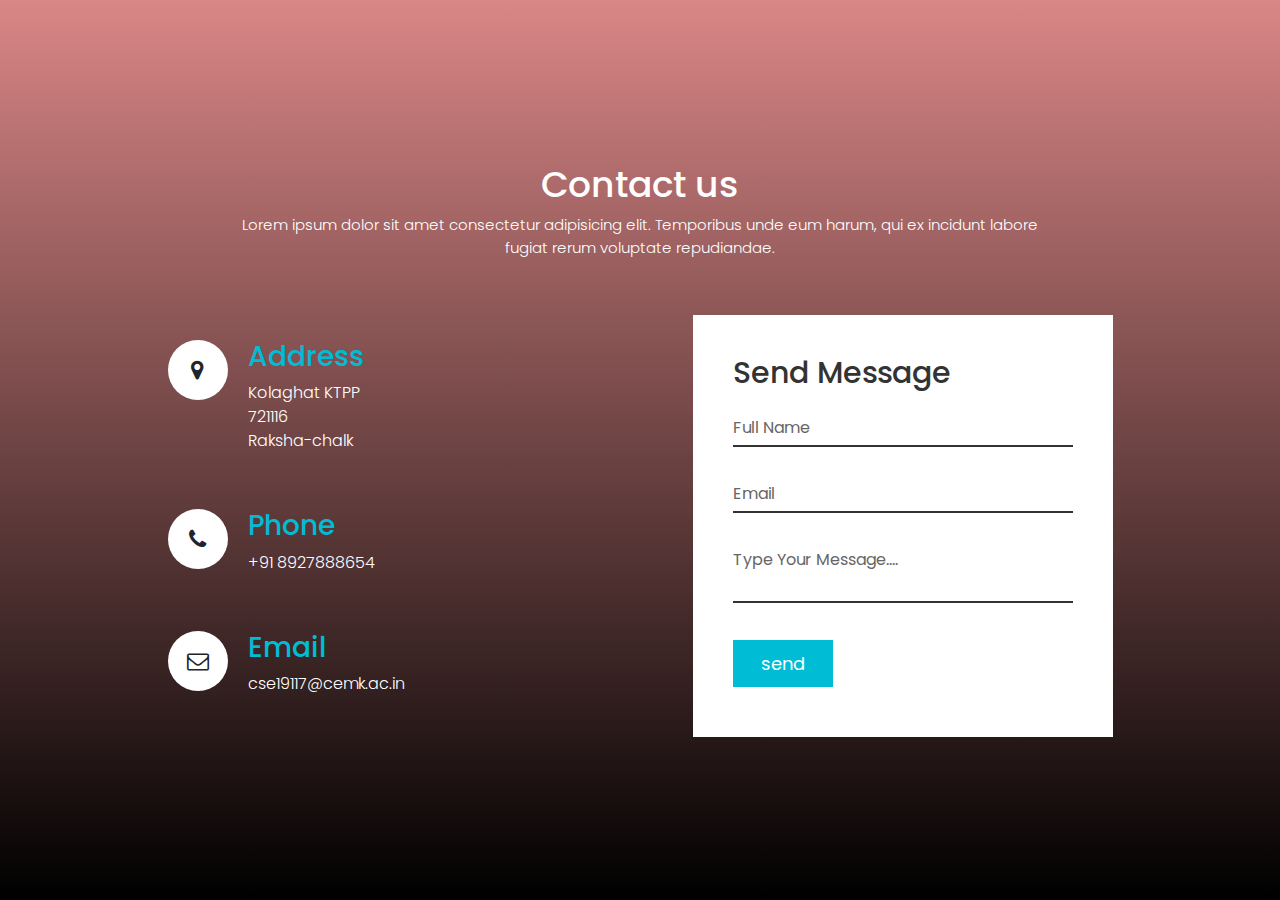
<file: contact1.html>
<!DOCTYPE html>
<html lang="en">
<head>
    <meta charset="UTF-8">
    <meta http-equiv="X-UA-Compatible" content="IE=edge">
    <meta name="viewport" content="width=device-width, initial-scale=1.0">
    <title>You can contact us</title>
    <link rel="stylesheet" href="https://cdn.jsdelivr.net/npm/bootstrap@4.6.1/dist/css/bootstrap.min.css">
    <link rel="stylesheet" href="https://stackpath.bootstrapcdn.com/font-awesome/4.7.0/css/font-awesome.min.css">
    <link rel="stylesheet" href="contact1.css">
</head>
<body>
    <section class="contact">
        <div class="content">
            <h2>Contact us</h2>
            <p>Lorem ipsum dolor sit amet consectetur adipisicing elit. Temporibus unde eum harum, qui ex incidunt labore fugiat rerum voluptate repudiandae.</p>

        </div>
        <div class="container">
            <div class="contactInfo">
                <div class="box">
                    <div class="icon"><i class="fa fa-map-marker" aria-hidden="true"></i></div>
                    <div class="text">
                        <h3>Address</h3>
                        <p>Kolaghat KTPP<br>721116<br>Raksha-chalk</p>
                    </div>
                </div>
                <div class="box">
                    <div class="icon"><i class="fa fa-phone" aria-hidden="true"></i></div>
                    <div class="text">
                        <h3>Phone</h3>
                        <p>+91 8927888654</p>
                    </div>
                </div>
                <div class="box">
                    <div class="icon"><i class="fa fa-envelope-o" aria-hidden="true"></i></div>
                    <div class="text">
                        <h3>Email</h3>
                        <p>cse19117@cemk.ac.in</p>
                    </div>
                </div>
            </div>
            <div class="contactForm">
                <form action=""> 
                    <h2>Send Message</h2>
                    <div class="inputBox">
                        <input type="text" name="" required="required">
                        <span>Full Name</span>
                    </div>
                    <div class="inputBox">
                        <input type="text" name="" required="required">
                        <span>Email</span>
                    </div>
                    <div class="inputBox">
                       <textarea required="required"></textarea>
                        <span>Type Your Message....</span>
                    </div>
                    <div class="inputBox">
                        <input type="submit" name="" value="send">
                        
                    </div>
                </form>
            </div>
        </div>
    </section>


<script src="https://cdn.jsdelivr.net/npm/jquery@3.6.0/dist/jquery.slim.min.js"></script>
<!-- Popper JS -->
<script src="https://cdn.jsdelivr.net/npm/popper.js@1.16.1/dist/umd/popper.min.js"></script>

<!-- Latest compiled JavaScript -->
<script src="https://cdn.jsdelivr.net/npm/bootstrap@4.6.1/dist/js/bootstrap.bundle.min.js"></script>
</body>
</html>
</file>
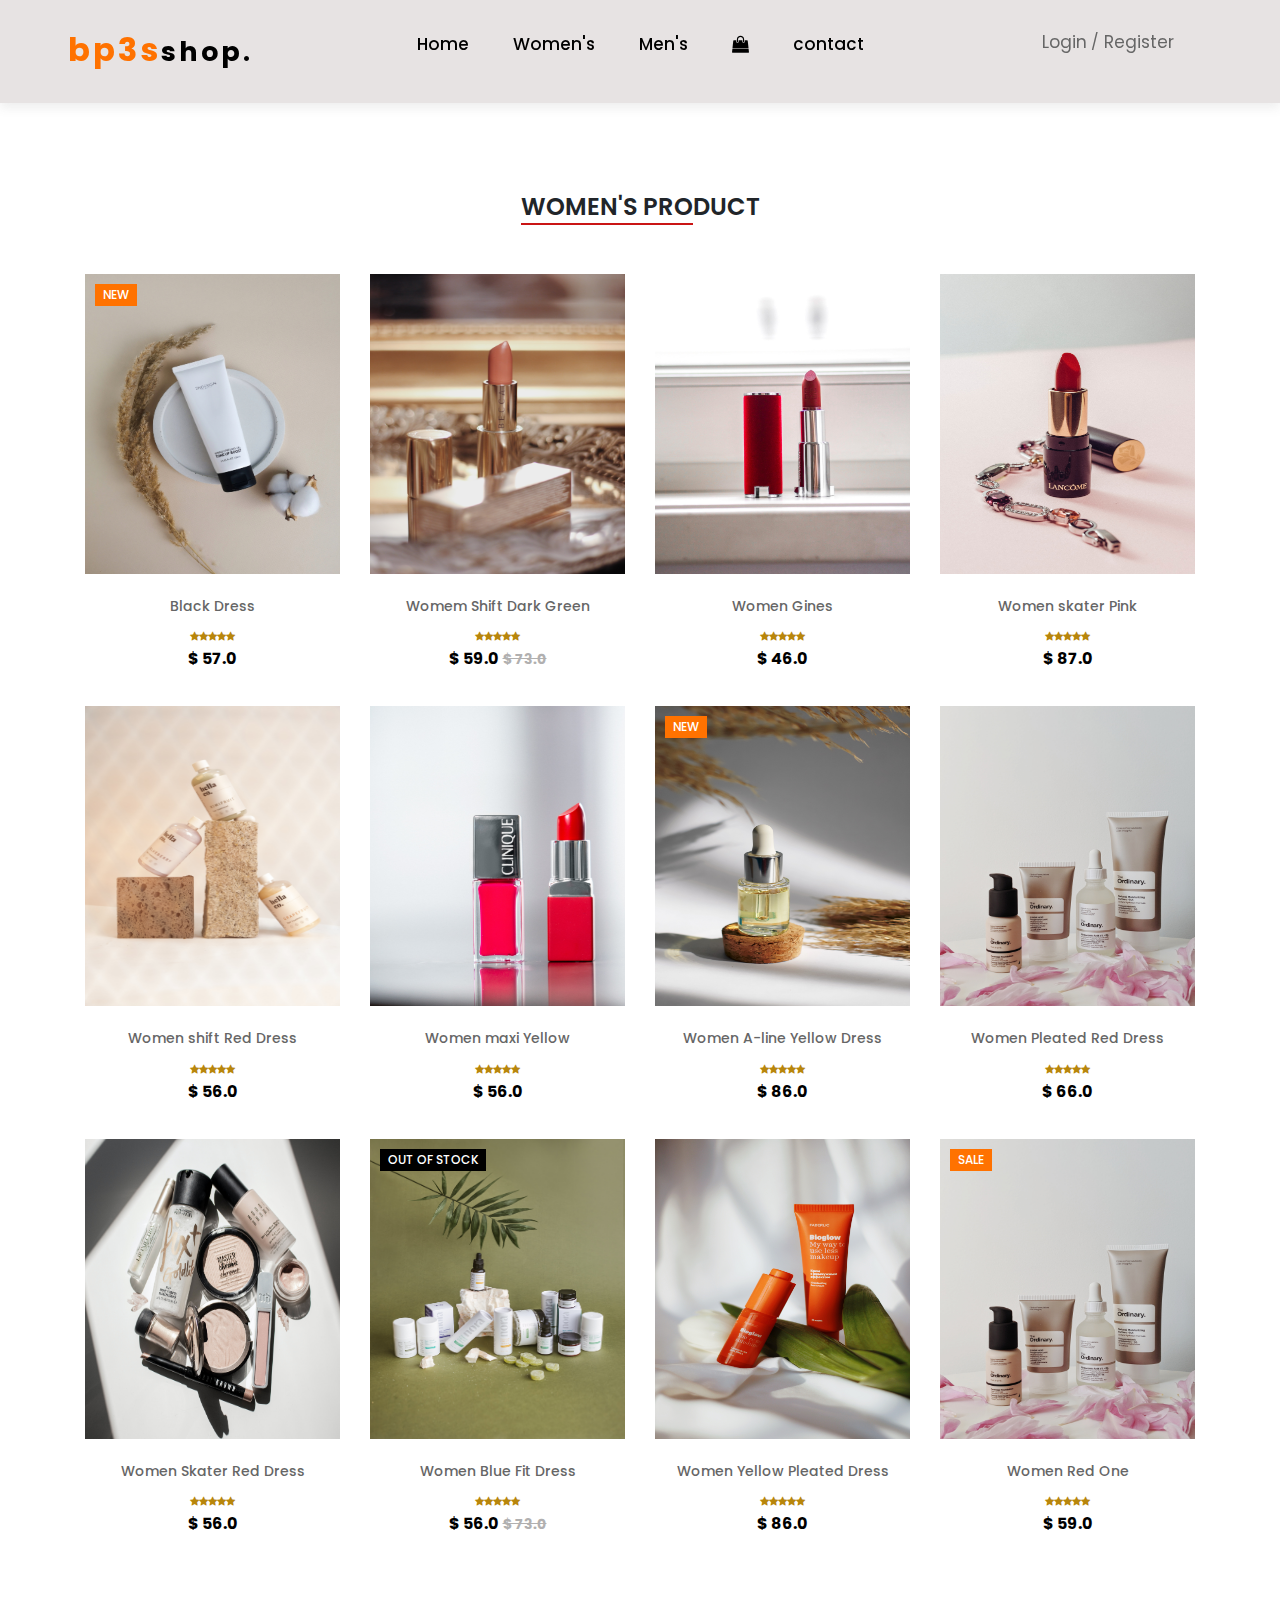
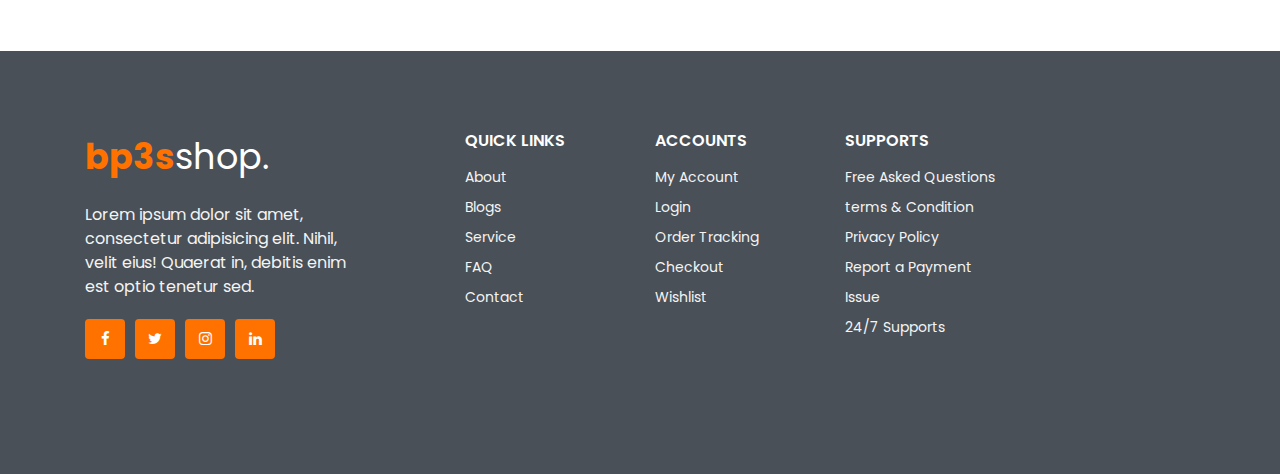
<file: cosmetic.html>
<!DOCTYPE html>
<html lang="en">
<head>
    <meta charset="UTF-8">
    <meta http-equiv="X-UA-Compatible" content="IE=edge">
    <meta name="viewport" content="width=device-width, initial-scale=1.0">
    <title>BP3Sshop</title>
    <!------------------------------------------------>
    <link rel="stylesheet" href="https://cdn.jsdelivr.net/npm/bootstrap@4.6.1/dist/css/bootstrap.min.css">
    <link rel="stylesheet" href="https://stackpath.bootstrapcdn.com/font-awesome/4.7.0/css/font-awesome.min.css">
    <!--------------------------------------------------->
    <link rel="stylesheet" href="css/owl.carousel.css">
    <link rel="stylesheet" href="css/owl.theme.green.css">

    <link rel="stylesheet" type="text/css" href="style.css">
</head>
<body>

    <header class="header">
    <div class="container-fluid">
        <div class="row">
            <div class="col-lg-3">
                <div class="header_logo">
                    <a href="index.html"><span>BP3S</span>shop.</a>
                </div>
            </div>
            <div class="col-lg-6">
                <div class="header_menu">
                    <ul>
                        <li><a href="index.html">Home</a></li>
                        <li><a href="#">Women's</a></li>
                        <li><a href="#">Men's</a></li>
                        <li><a href="#"><i class="fa fa-shopping-bag fa-1x"></i></a></li>
                        <!-- <li><a href="#">Pages</a></li>
                        <li><a href="#">Blog</a></li> -->
                        <li><a href="#">contact</a></li>
                    </ul>
                </div>
            </div>
            <div class="col-lg-3">
                <div class="header_right">
                    <div class="header_right_auth">
                        <a href="#">Login</a>
                        <a href="#">Register</a>
                    </div>
                </div>
            </div>
        </div>
    </div>
    </header>
    <!------------------------------------------------>
    <section class="product spad">
        <div class="container">
            <div class="row">
                <div class="col-lg-12 text-center">
                    <div class="section-title">
                        <h4>Women's Product</h4>
                    </div>
                </div>
            </div>
            <div class="row property_gallery">
                <div class="col-lg-3 col-md-4 col-sm-6">
                    <div class="product_item">
                        <div class="product_item_pic">
                            <img src="img/img-cos/c-cr-3.jpg" alt="">
                            <div class="label new">New</div>
                            <ul class="product_hover">
                                <li><a href="#"><i class="fa fa-arrows-alt"></i></a></li>
                                <li><a href="#"><i class="fa fa-heart"></i></a></li>
                                <li><a href="#"><i class="fa fa-shopping-bag"></i></a></li>
                            </ul>
                        </div>
                        <div class="product_item_text">
                            <h6><a href="#">Black Dress</a></h6>
                            <div class="rating">
                                <i class="fa fa-star"></i>
                                <i class="fa fa-star"></i>
                                <i class="fa fa-star"></i>
                                <i class="fa fa-star"></i>
                                <i class="fa fa-star"></i>
                            </div>
                            <div class="product_price">$ 57.0</div>
                        </div>
                    </div>
                </div>
                <div class="col-lg-3 col-md-4 col-sm-6">
                    <div class="product_item">
                        <div class="product_item_pic">
                            <img src="img/img-cos/c-b-n-3.jpg" alt="">
                        
                            <ul class="product_hover">
                                <li><a href="#"><i class="fa fa-arrows-alt"></i></a></li>
                                <li><a href="#"><i class="fa fa-heart"></i></a></li>
                                <li><a href="#"><i class="fa fa-shopping-bag"></i></a></li>
                            </ul>
                        </div>
                        <div class="product_item_text">
                            <h6><a href="#">Womem Shift Dark Green</a></h6>
                            <div class="rating">
                                <i class="fa fa-star"></i>
                                <i class="fa fa-star"></i>
                                <i class="fa fa-star"></i>
                                <i class="fa fa-star"></i>
                                <i class="fa fa-star"></i>
                            </div>
                            <div class="product_price">$ 59.0<span>$ 73.0</span> </div>
                        </div>
                    </div>
                </div>
                <div class="col-lg-3 col-md-4 col-sm-6">
                    <div class="product_item">
                        <div class="product_item_pic">
                            <img src="img/img-cos/c-b-n-6.jpg" alt="">
                           
                            <ul class="product_hover">
                                <li><a href="#"><i class="fa fa-arrows-alt"></i></a></li>
                                <li><a href="#"><i class="fa fa-heart"></i></a></li>
                                <li><a href="#"><i class="fa fa-shopping-bag"></i></a></li>
                            </ul>
                        </div>
                        <div class="product_item_text">
                            <h6><a href="#">Women Gines</a></h6>
                            <div class="rating">
                                <i class="fa fa-star"></i>
                                <i class="fa fa-star"></i>
                                <i class="fa fa-star"></i>
                                <i class="fa fa-star"></i>
                                <i class="fa fa-star"></i>
                            </div>
                            <div class="product_price">$ 46.0</div>
                        </div>
                    </div>
                </div>
                <div class="col-lg-3 col-md-4 col-sm-6">
                    <div class="product_item">
                        <div class="product_item_pic">
                            <img src="img/img-cos/c-b-n-4.jpg" alt="">
                          
                            <ul class="product_hover">
                                <li><a href="#"><i class="fa fa-arrows-alt"></i></a></li>
                                <li><a href="#"><i class="fa fa-heart"></i></a></li>
                                <li><a href="#"><i class="fa fa-shopping-bag"></i></a></li>
                            </ul>
                        </div>
                        <div class="product_item_text">
                            <h6><a href="#">Women skater Pink</a></h6>
                            <div class="rating">
                                <i class="fa fa-star"></i>
                                <i class="fa fa-star"></i>
                                <i class="fa fa-star"></i>
                                <i class="fa fa-star"></i>
                                <i class="fa fa-star"></i>
                            </div>
                            <div class="product_price">$ 87.0</div>
                        </div>
                    </div>
                </div>
                <div class="col-lg-3 col-md-4 col-sm-6">
                    <div class="product_item">
                        <div class="product_item_pic">
                            <img src="img/img-cos/c-cr-7.jpg" alt="">
                           
                            <ul class="product_hover">
                                <li><a href="#"><i class="fa fa-arrows-alt"></i></a></li>
                                <li><a href="#"><i class="fa fa-heart"></i></a></li>
                                <li><a href="#"><i class="fa fa-shopping-bag"></i></a></li>
                            </ul>
                        </div>
                        <div class="product_item_text">
                            <h6><a href="#">Women shift Red Dress</a></h6>
                            <div class="rating">
                                <i class="fa fa-star"></i>
                                <i class="fa fa-star"></i>
                                <i class="fa fa-star"></i>
                                <i class="fa fa-star"></i>
                                <i class="fa fa-star"></i>
                            </div>
                            <div class="product_price">$ 56.0</div>
                        </div>
                    </div>
                </div>
                <div class="col-lg-3 col-md-4 col-sm-6">
                    <div class="product_item">
                        <div class="product_item_pic">
                            <img src="img/img-cos/c-b-n-1.jpg" alt="">
                            
                            <ul class="product_hover">
                                <li><a href="#"><i class="fa fa-arrows-alt"></i></a></li>
                                <li><a href="#"><i class="fa fa-heart"></i></a></li>
                                <li><a href="#"><i class="fa fa-shopping-bag"></i></a></li>
                            </ul>
                        </div>
                        <div class="product_item_text">
                            <h6><a href="#">Women maxi Yellow</a></h6>
                            <div class="rating">
                                <i class="fa fa-star"></i>
                                <i class="fa fa-star"></i>
                                <i class="fa fa-star"></i>
                                <i class="fa fa-star"></i>
                                <i class="fa fa-star"></i>
                            </div>
                            <div class="product_price">$ 56.0</div>
                        </div>
                    </div>
                </div>
                <div class="col-lg-3 col-md-4 col-sm-6">
                    <div class="product_item">
                        <div class="product_item_pic">
                            <img src="img/img-cos/cos-p-1.jpg" alt="">
                            <div class="label new">New</div>
                            <ul class="product_hover">
                                <li><a href="#"><i class="fa fa-arrows-alt"></i></a></li>
                                <li><a href="#"><i class="fa fa-heart"></i></a></li>
                                <li><a href="#"><i class="fa fa-shopping-bag"></i></a></li>
                            </ul>
                        </div>
                        <div class="product_item_text">
                            <h6><a href="#">Women A-line Yellow Dress</a></h6>
                            <div class="rating">
                                <i class="fa fa-star"></i>
                                <i class="fa fa-star"></i>
                                <i class="fa fa-star"></i>
                                <i class="fa fa-star"></i>
                                <i class="fa fa-star"></i>
                            </div>
                            <div class="product_price">$ 86.0</div>
                        </div>
                    </div>
                </div>
                <div class="col-lg-3 col-md-4 col-sm-6">
                    <div class="product_item">
                        <div class="product_item_pic">
                            <img src="img/img-cos/c-cr-8.jpg" alt="">
                            
                            <ul class="product_hover">
                                <li><a href="#"><i class="fa fa-arrows-alt"></i></a></li>
                                <li><a href="#"><i class="fa fa-heart"></i></a></li>
                                <li><a href="#"><i class="fa fa-shopping-bag"></i></a></li>
                            </ul>
                        </div>
                        <div class="product_item_text">
                            <h6><a href="#">Women Pleated Red Dress</a></h6>
                            <div class="rating">
                                <i class="fa fa-star"></i>
                                <i class="fa fa-star"></i>
                                <i class="fa fa-star"></i>
                                <i class="fa fa-star"></i>
                                <i class="fa fa-star"></i>
                            </div>
                            <div class="product_price">$ 66.0</div>
                        </div>
                    </div>
                </div>
                <div class="col-lg-3 col-md-4 col-sm-6">
                    <div class="product_item">
                        <div class="product_item_pic">
                            <img src="img/img-cos/c-b-3.jpg" alt="">
                          
                            <ul class="product_hover">
                                <li><a href="#"><i class="fa fa-arrows-alt"></i></a></li>
                                <li><a href="#"><i class="fa fa-heart"></i></a></li>
                                <li><a href="#"><i class="fa fa-shopping-bag"></i></a></li>
                            </ul>
                        </div>
                        <div class="product_item_text">
                            <h6><a href="#">Women Skater Red Dress</a></h6>
                            <div class="rating">
                                <i class="fa fa-star"></i>
                                <i class="fa fa-star"></i>
                                <i class="fa fa-star"></i>
                                <i class="fa fa-star"></i>
                                <i class="fa fa-star"></i>
                            </div>
                            <div class="product_price">$ 56.0</div>
                        </div>
                    </div>
                </div>
                <div class="col-lg-3 col-md-4 col-sm-6">
                    <div class="product_item">
                        <div class="product_item_pic">
                            <img src="img/img-cos/c-b-2.jpg" alt="">
                            <div class="label stockout">out of stock</div>
                            <ul class="product_hover">
                                <li><a href="#"><i class="fa fa-arrows-alt"></i></a></li>
                                <li><a href="#"><i class="fa fa-heart"></i></a></li>
                                <li><a href="#"><i class="fa fa-shopping-bag"></i></a></li>
                            </ul>
                        </div>
                        <div class="product_item_text">
                            <h6><a href="#">Women Blue Fit Dress</a></h6>
                            <div class="rating">
                                <i class="fa fa-star"></i>
                                <i class="fa fa-star"></i>
                                <i class="fa fa-star"></i>
                                <i class="fa fa-star"></i>
                                <i class="fa fa-star"></i>
                            </div>
                            <div class="product_price">$ 56.0<span>$ 73.0</span></div>
                        </div>
                    </div>
                </div>
                <div class="col-lg-3 col-md-4 col-sm-6">
                    <div class="product_item">
                        <div class="product_item_pic">
                            <img src="img/img-cos/c-cr-2.jpg" alt="">
                            
                            <ul class="product_hover">
                                <li><a href="#"><i class="fa fa-arrows-alt"></i></a></li>
                                <li><a href="#"><i class="fa fa-heart"></i></a></li>
                                <li><a href="#"><i class="fa fa-shopping-bag"></i></a></li>
                            </ul>
                        </div>
                        <div class="product_item_text">
                            <h6><a href="#">Women Yellow Pleated Dress</a></h6>
                            <div class="rating">
                                <i class="fa fa-star"></i>
                                <i class="fa fa-star"></i>
                                <i class="fa fa-star"></i>
                                <i class="fa fa-star"></i>
                                <i class="fa fa-star"></i>
                            </div>
                            <div class="product_price">$ 86.0</div>
                        </div>
                    </div>
                </div>
                <div class="col-lg-3 col-md-4 col-sm-6">
                    <div class="product_item">
                        <div class="product_item_pic">
                            <img src="img/img-cos/c-cr-8.jpg" alt="">
                            <div class="label sale">Sale</div>
                            <ul class="product_hover">
                                <li><a href="#"><i class="fa fa-arrows-alt"></i></a></li>
                                <li><a href="#"><i class="fa fa-heart"></i></a></li>
                                <li><a href="#"><i class="fa fa-shopping-bag"></i></a></li>
                            </ul>
                        </div>
                        <div class="product_item_text">
                            <h6><a href="#">Women Red One</a></h6>
                            <div class="rating">
                                <i class="fa fa-star"></i>
                                <i class="fa fa-star"></i>
                                <i class="fa fa-star"></i>
                                <i class="fa fa-star"></i>
                                <i class="fa fa-star"></i>
                            </div>
                            <div class="product_price">$ 59.0</div>
                        </div>
                    </div>
                </div>
            </div>
        </div>
    </section>
    <!----------------------------------------------------->
    <section class="footer spad">
        <div class="container">
            <div class="row">
                <div class="col-lg-4 col-md-6 col-sm-12">
                    <div class="footer_about">
                        <div class="footer_logo">
                            <a href="index.html"><span>bp3s</span>shop.</a>
                        </div>
                        <p>Lorem ipsum dolor sit amet, consectetur adipisicing elit. Nihil, velit eius! Quaerat in, debitis enim est optio tenetur sed.</p>
                        <div class="footer_social">
                            <a href="#"><i class="fa fa-facebook"></i></a>
                            <a href="#"><i class="fa fa-twitter"></i></a>
                            <a href="#"><i class="fa fa-instagram"></i></a>
                            <a href="#"><i class="fa fa-linkedin"></i></a>
                        </div>
                    </div>
                </div>
                <div class="col-lg-2 col-md-3">
                    <div class="footer_widgt">
                        <h6>Quick Links</h6>
                        <ul>
                            <li><a href="#">About</a></li>
                            <li><a href="#">Blogs</a></li>
                            <li><a href="#">Service</a></li>
                            <li><a href="#">FAQ</a></li>
                            <li><a href="#">Contact</a></li>
                        </ul>
                    </div>
                </div>
                <div class="col-lg-2 col-md-3">
                    <div class="footer_widgt">
                        <h6>Accounts</h6>
                        <ul>
                            <li><a href="#">My Account</a></li>
                            <li><a href="#">Login</a></li>
                            <li><a href="#">Order Tracking</a></li>
                            <li><a href="#">Checkout</a></li>
                            <li><a href="#">Wishlist</a></li>
                        </ul>
                    </div>
                </div>
                <div class="col-lg-2 col-md-3">
                    <div class="footer_widgt">
                        <h6>Supports</h6>
                        <ul>
                            <li><a href="#">Free Asked Questions</a></li>
                            <li><a href="#">terms & Condition</a></li>
                            <li><a href="#">Privacy Policy</a></li>
                            <li><a href="#">Report a Payment Issue</a></li>
                            <li><a href="#">24/7 Supports</a></li>
                        </ul>
                    </div>
                </div>
            </div>
        </div>
    </section>
    <!------------------------------------------------->
    <script src="https://cdn.jsdelivr.net/npm/jquery@3.6.0/dist/jquery.slim.min.js"></script>
<!-- Popper JS -->
<script src="https://cdn.jsdelivr.net/npm/popper.js@1.16.1/dist/umd/popper.min.js"></script>

<!-- Latest compiled JavaScript -->
<script src="https://cdn.jsdelivr.net/npm/bootstrap@4.6.1/dist/js/bootstrap.bundle.min.js"></script>
</body>
</html>
</file>
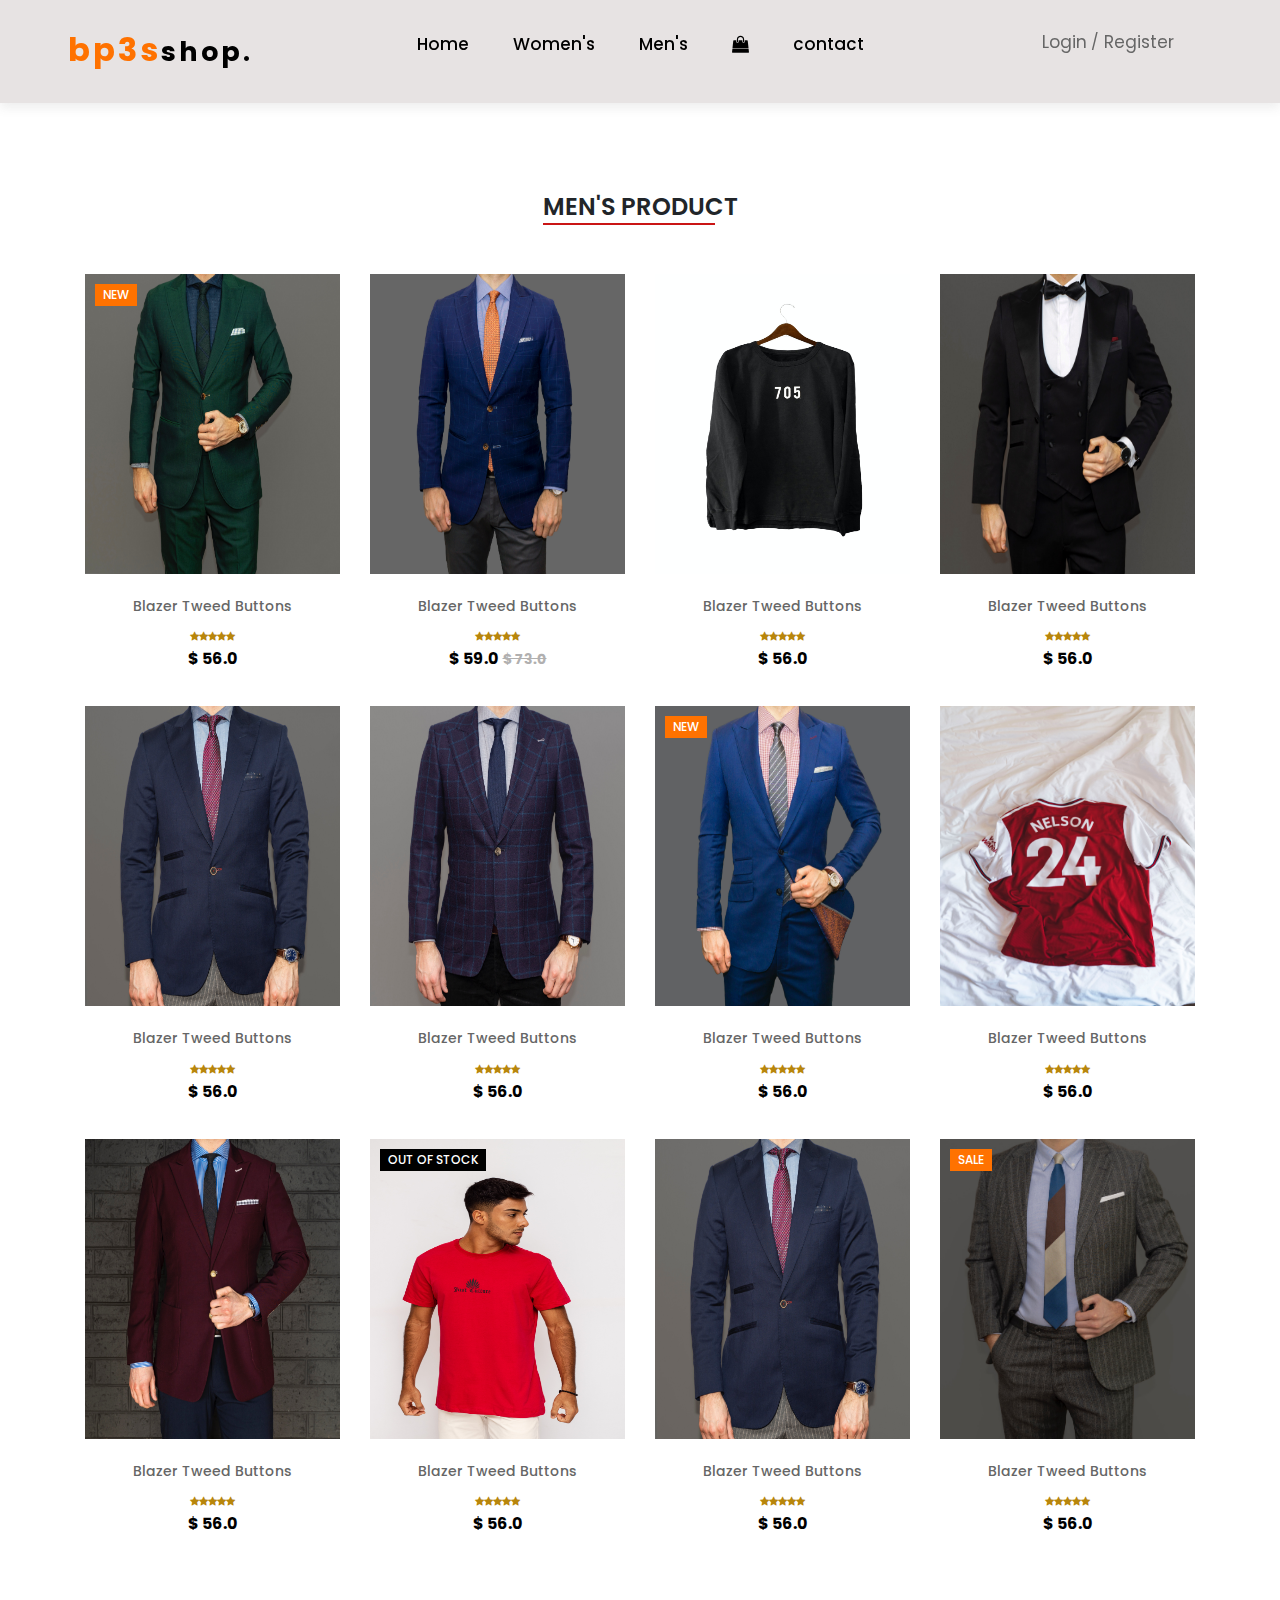
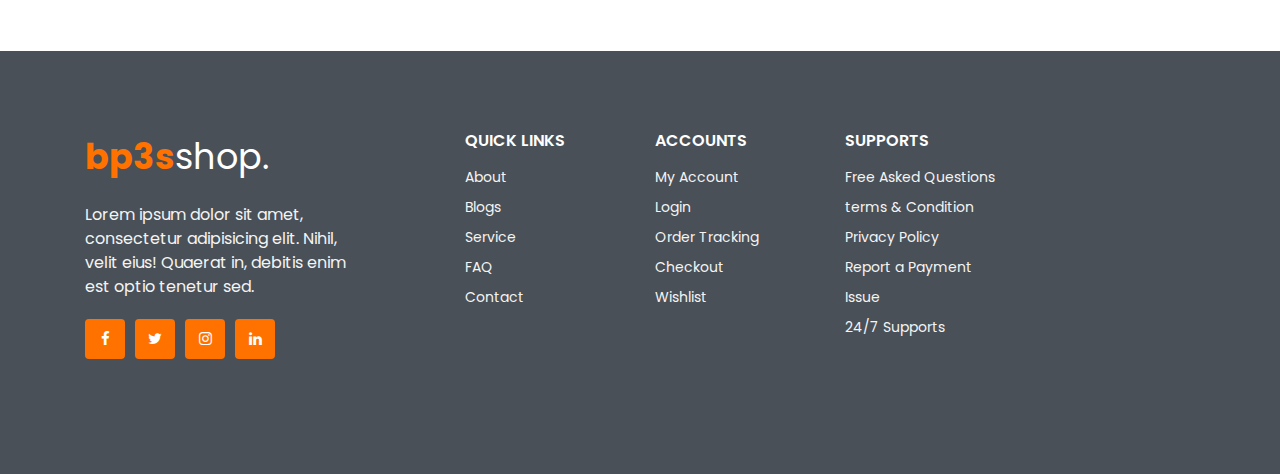
<file: men.html>
<!DOCTYPE html>
<html lang="en">
<head>
    <meta charset="UTF-8">
    <meta http-equiv="X-UA-Compatible" content="IE=edge">
    <meta name="viewport" content="width=device-width, initial-scale=1.0">
    <title>BP3Sshop</title>
    <!------------------------------------------------>
    <link rel="stylesheet" href="https://cdn.jsdelivr.net/npm/bootstrap@4.6.1/dist/css/bootstrap.min.css">
    <link rel="stylesheet" href="https://stackpath.bootstrapcdn.com/font-awesome/4.7.0/css/font-awesome.min.css">
    <!--------------------------------------------------->
    <link rel="stylesheet" href="css/owl.carousel.css">
    <link rel="stylesheet" href="css/owl.theme.green.css">

    <link rel="stylesheet" type="text/css" href="style.css">
</head>
<body>

    <header class="header">
    <div class="container-fluid">
        <div class="row">
            <div class="col-lg-3">
                <div class="header_logo">
                    <a href="index.html"><span>BP3S</span>shop.</a>
                </div>
            </div>
            <div class="col-lg-6">
                <div class="header_menu">
                    <ul>
                        <li><a href="index.html">Home</a></li>
                        <li><a href="#">Women's</a></li>
                        <li><a href="#">Men's</a></li>
                        <li><a href="#"><i class="fa fa-shopping-bag fa-1x"></i></a></li>
                        <!-- <li><a href="#">Pages</a></li>
                        <li><a href="#">Blog</a></li> -->
                        <li><a href="#">contact</a></li>
                    </ul>
                </div>
            </div>
            <div class="col-lg-3">
                <div class="header_right">
                    <div class="header_right_auth">
                        <a href="#">Login</a>
                        <a href="#">Register</a>
                    </div>
                </div>
            </div>
        </div>
    </div>
    </header>
    <!------------------------------------------------>
    <section class="product spad">
        <div class="container">
            <div class="row">
                <div class="col-lg-12 text-center">
                    <div class="section-title">
                        <h4>Men's Product</h4>
                    </div>
                </div>
            </div>
            <div class="row property_gallery">
                <div class="col-lg-3 col-md-4 col-sm-6">
                    <div class="product_item">
                        <div class="product_item_pic">
                            <img src="img/img-bel/img-bel-1.jpg" alt="">
                            <div class="label new">New</div>
                            <ul class="product_hover">
                                <li><a href="#"><i class="fa fa-arrows-alt"></i></a></li>
                                <li><a href="#"><i class="fa fa-heart"></i></a></li>
                                <li><a href="#"><i class="fa fa-shopping-bag"></i></a></li>
                            </ul>
                        </div>
                        <div class="product_item_text">
                            <h6><a href="#">Blazer Tweed Buttons</a></h6>
                            <div class="rating">
                                <i class="fa fa-star"></i>
                                <i class="fa fa-star"></i>
                                <i class="fa fa-star"></i>
                                <i class="fa fa-star"></i>
                                <i class="fa fa-star"></i>
                            </div>
                            <div class="product_price">$ 56.0</div>
                        </div>
                    </div>
                </div>
                <div class="col-lg-3 col-md-4 col-sm-6">
                    <div class="product_item">
                        <div class="product_item_pic">
                            <img src="img/img-bel/img-bel-2.jpg" alt="">
                        
                            <ul class="product_hover">
                                <li><a href="#"><i class="fa fa-arrows-alt"></i></a></li>
                                <li><a href="#"><i class="fa fa-heart"></i></a></li>
                                <li><a href="#"><i class="fa fa-shopping-bag"></i></a></li>
                            </ul>
                        </div>
                        <div class="product_item_text">
                            <h6><a href="#">Blazer Tweed Buttons</a></h6>
                            <div class="rating">
                                <i class="fa fa-star"></i>
                                <i class="fa fa-star"></i>
                                <i class="fa fa-star"></i>
                                <i class="fa fa-star"></i>
                                <i class="fa fa-star"></i>
                            </div>
                            <div class="product_price">$ 59.0<span>$ 73.0</span> </div>
                        </div>
                    </div>
                </div>
                <div class="col-lg-3 col-md-4 col-sm-6">
                    <div class="product_item">
                        <div class="product_item_pic">
                            <img src="img/img-bel/img-6.jpg" alt="">
                           
                            <ul class="product_hover">
                                <li><a href="#"><i class="fa fa-arrows-alt"></i></a></li>
                                <li><a href="#"><i class="fa fa-heart"></i></a></li>
                                <li><a href="#"><i class="fa fa-shopping-bag"></i></a></li>
                            </ul>
                        </div>
                        <div class="product_item_text">
                            <h6><a href="#">Blazer Tweed Buttons</a></h6>
                            <div class="rating">
                                <i class="fa fa-star"></i>
                                <i class="fa fa-star"></i>
                                <i class="fa fa-star"></i>
                                <i class="fa fa-star"></i>
                                <i class="fa fa-star"></i>
                            </div>
                            <div class="product_price">$ 56.0</div>
                        </div>
                    </div>
                </div>
                <div class="col-lg-3 col-md-4 col-sm-6">
                    <div class="product_item">
                        <div class="product_item_pic">
                            <img src="img/img-bel/img-bel-8.jpg" alt="">
                          
                            <ul class="product_hover">
                                <li><a href="#"><i class="fa fa-arrows-alt"></i></a></li>
                                <li><a href="#"><i class="fa fa-heart"></i></a></li>
                                <li><a href="#"><i class="fa fa-shopping-bag"></i></a></li>
                            </ul>
                        </div>
                        <div class="product_item_text">
                            <h6><a href="#">Blazer Tweed Buttons</a></h6>
                            <div class="rating">
                                <i class="fa fa-star"></i>
                                <i class="fa fa-star"></i>
                                <i class="fa fa-star"></i>
                                <i class="fa fa-star"></i>
                                <i class="fa fa-star"></i>
                            </div>
                            <div class="product_price">$ 56.0</div>
                        </div>
                    </div>
                </div>
                <div class="col-lg-3 col-md-4 col-sm-6">
                    <div class="product_item">
                        <div class="product_item_pic">
                            <img src="img/img-bel/img-bel-4.jpg" alt="">
                           
                            <ul class="product_hover">
                                <li><a href="#"><i class="fa fa-arrows-alt"></i></a></li>
                                <li><a href="#"><i class="fa fa-heart"></i></a></li>
                                <li><a href="#"><i class="fa fa-shopping-bag"></i></a></li>
                            </ul>
                        </div>
                        <div class="product_item_text">
                            <h6><a href="#">Blazer Tweed Buttons</a></h6>
                            <div class="rating">
                                <i class="fa fa-star"></i>
                                <i class="fa fa-star"></i>
                                <i class="fa fa-star"></i>
                                <i class="fa fa-star"></i>
                                <i class="fa fa-star"></i>
                            </div>
                            <div class="product_price">$ 56.0</div>
                        </div>
                    </div>
                </div>
                <div class="col-lg-3 col-md-4 col-sm-6">
                    <div class="product_item">
                        <div class="product_item_pic">
                            <img src="img/img-bel/img-bel-3.jpg" alt="">
                            
                            <ul class="product_hover">
                                <li><a href="#"><i class="fa fa-arrows-alt"></i></a></li>
                                <li><a href="#"><i class="fa fa-heart"></i></a></li>
                                <li><a href="#"><i class="fa fa-shopping-bag"></i></a></li>
                            </ul>
                        </div>
                        <div class="product_item_text">
                            <h6><a href="#">Blazer Tweed Buttons</a></h6>
                            <div class="rating">
                                <i class="fa fa-star"></i>
                                <i class="fa fa-star"></i>
                                <i class="fa fa-star"></i>
                                <i class="fa fa-star"></i>
                                <i class="fa fa-star"></i>
                            </div>
                            <div class="product_price">$ 56.0</div>
                        </div>
                    </div>
                </div>
                <div class="col-lg-3 col-md-4 col-sm-6">
                    <div class="product_item">
                        <div class="product_item_pic">
                            <img src="img/img-bel/img-bel-5.jpg" alt="">
                            <div class="label new">New</div>
                            <ul class="product_hover">
                                <li><a href="#"><i class="fa fa-arrows-alt"></i></a></li>
                                <li><a href="#"><i class="fa fa-heart"></i></a></li>
                                <li><a href="#"><i class="fa fa-shopping-bag"></i></a></li>
                            </ul>
                        </div>
                        <div class="product_item_text">
                            <h6><a href="#">Blazer Tweed Buttons</a></h6>
                            <div class="rating">
                                <i class="fa fa-star"></i>
                                <i class="fa fa-star"></i>
                                <i class="fa fa-star"></i>
                                <i class="fa fa-star"></i>
                                <i class="fa fa-star"></i>
                            </div>
                            <div class="product_price">$ 56.0</div>
                        </div>
                    </div>
                </div>
                <div class="col-lg-3 col-md-4 col-sm-6">
                    <div class="product_item">
                        <div class="product_item_pic">
                            <img src="img/img-bel/img-8.jpg" alt="">
                            
                            <ul class="product_hover">
                                <li><a href="#"><i class="fa fa-arrows-alt"></i></a></li>
                                <li><a href="#"><i class="fa fa-heart"></i></a></li>
                                <li><a href="#"><i class="fa fa-shopping-bag"></i></a></li>
                            </ul>
                        </div>
                        <div class="product_item_text">
                            <h6><a href="#">Blazer Tweed Buttons</a></h6>
                            <div class="rating">
                                <i class="fa fa-star"></i>
                                <i class="fa fa-star"></i>
                                <i class="fa fa-star"></i>
                                <i class="fa fa-star"></i>
                                <i class="fa fa-star"></i>
                            </div>
                            <div class="product_price">$ 56.0</div>
                        </div>
                    </div>
                </div>
                <div class="col-lg-3 col-md-4 col-sm-6">
                    <div class="product_item">
                        <div class="product_item_pic">
                            <img src="img/img-bel/img-bel-9.jpg" alt="">
                          
                            <ul class="product_hover">
                                <li><a href="#"><i class="fa fa-arrows-alt"></i></a></li>
                                <li><a href="#"><i class="fa fa-heart"></i></a></li>
                                <li><a href="#"><i class="fa fa-shopping-bag"></i></a></li>
                            </ul>
                        </div>
                        <div class="product_item_text">
                            <h6><a href="#">Blazer Tweed Buttons</a></h6>
                            <div class="rating">
                                <i class="fa fa-star"></i>
                                <i class="fa fa-star"></i>
                                <i class="fa fa-star"></i>
                                <i class="fa fa-star"></i>
                                <i class="fa fa-star"></i>
                            </div>
                            <div class="product_price">$ 56.0</div>
                        </div>
                    </div>
                </div>
                <div class="col-lg-3 col-md-4 col-sm-6">
                    <div class="product_item">
                        <div class="product_item_pic">
                            <img src="img/img-bel/img-2.jpg" alt="">
                            <div class="label stockout">out of stock</div>
                            <ul class="product_hover">
                                <li><a href="#"><i class="fa fa-arrows-alt"></i></a></li>
                                <li><a href="#"><i class="fa fa-heart"></i></a></li>
                                <li><a href="#"><i class="fa fa-shopping-bag"></i></a></li>
                            </ul>
                        </div>
                        <div class="product_item_text">
                            <h6><a href="#">Blazer Tweed Buttons</a></h6>
                            <div class="rating">
                                <i class="fa fa-star"></i>
                                <i class="fa fa-star"></i>
                                <i class="fa fa-star"></i>
                                <i class="fa fa-star"></i>
                                <i class="fa fa-star"></i>
                            </div>
                            <div class="product_price">$ 56.0</div>
                        </div>
                    </div>
                </div>
                <div class="col-lg-3 col-md-4 col-sm-6">
                    <div class="product_item">
                        <div class="product_item_pic">
                            <img src="img/img-bel/img-bel-4.jpg" alt="">
                            
                            <ul class="product_hover">
                                <li><a href="#"><i class="fa fa-arrows-alt"></i></a></li>
                                <li><a href="#"><i class="fa fa-heart"></i></a></li>
                                <li><a href="#"><i class="fa fa-shopping-bag"></i></a></li>
                            </ul>
                        </div>
                        <div class="product_item_text">
                            <h6><a href="#">Blazer Tweed Buttons</a></h6>
                            <div class="rating">
                                <i class="fa fa-star"></i>
                                <i class="fa fa-star"></i>
                                <i class="fa fa-star"></i>
                                <i class="fa fa-star"></i>
                                <i class="fa fa-star"></i>
                            </div>
                            <div class="product_price">$ 56.0</div>
                        </div>
                    </div>
                </div>
                <div class="col-lg-3 col-md-4 col-sm-6">
                    <div class="product_item">
                        <div class="product_item_pic">
                            <img src="img/img-bel/benjamin-rascoe-SwOvGPVhdcM-unsplash.jpg" alt="">
                            <div class="label sale">Sale</div>
                            <ul class="product_hover">
                                <li><a href="#"><i class="fa fa-arrows-alt"></i></a></li>
                                <li><a href="#"><i class="fa fa-heart"></i></a></li>
                                <li><a href="#"><i class="fa fa-shopping-bag"></i></a></li>
                            </ul>
                        </div>
                        <div class="product_item_text">
                            <h6><a href="#">Blazer Tweed Buttons</a></h6>
                            <div class="rating">
                                <i class="fa fa-star"></i>
                                <i class="fa fa-star"></i>
                                <i class="fa fa-star"></i>
                                <i class="fa fa-star"></i>
                                <i class="fa fa-star"></i>
                            </div>
                            <div class="product_price">$ 56.0</div>
                        </div>
                    </div>
                </div>
            </div>
        </div>
    </section>
    <!----------------------------------------------------->
    <section class="footer spad">
        <div class="container">
            <div class="row">
                <div class="col-lg-4 col-md-6 col-sm-12">
                    <div class="footer_about">
                        <div class="footer_logo">
                            <a href="index.html"><span>bp3s</span>shop.</a>
                        </div>
                        <p>Lorem ipsum dolor sit amet, consectetur adipisicing elit. Nihil, velit eius! Quaerat in, debitis enim est optio tenetur sed.</p>
                        <div class="footer_social">
                            <a href="#"><i class="fa fa-facebook"></i></a>
                            <a href="#"><i class="fa fa-twitter"></i></a>
                            <a href="#"><i class="fa fa-instagram"></i></a>
                            <a href="#"><i class="fa fa-linkedin"></i></a>
                        </div>
                    </div>
                </div>
                <div class="col-lg-2 col-md-3">
                    <div class="footer_widgt">
                        <h6>Quick Links</h6>
                        <ul>
                            <li><a href="#">About</a></li>
                            <li><a href="#">Blogs</a></li>
                            <li><a href="#">Service</a></li>
                            <li><a href="#">FAQ</a></li>
                            <li><a href="#">Contact</a></li>
                        </ul>
                    </div>
                </div>
                <div class="col-lg-2 col-md-3">
                    <div class="footer_widgt">
                        <h6>Accounts</h6>
                        <ul>
                            <li><a href="#">My Account</a></li>
                            <li><a href="#">Login</a></li>
                            <li><a href="#">Order Tracking</a></li>
                            <li><a href="#">Checkout</a></li>
                            <li><a href="#">Wishlist</a></li>
                        </ul>
                    </div>
                </div>
                <div class="col-lg-2 col-md-3">
                    <div class="footer_widgt">
                        <h6>Supports</h6>
                        <ul>
                            <li><a href="#">Free Asked Questions</a></li>
                            <li><a href="#">terms & Condition</a></li>
                            <li><a href="#">Privacy Policy</a></li>
                            <li><a href="#">Report a Payment Issue</a></li>
                            <li><a href="#">24/7 Supports</a></li>
                        </ul>
                    </div>
                </div>
            </div>
        </div>
    </section>
    <!------------------------------------------------->
    <script src="https://cdn.jsdelivr.net/npm/jquery@3.6.0/dist/jquery.slim.min.js"></script>
<!-- Popper JS -->
<script src="https://cdn.jsdelivr.net/npm/popper.js@1.16.1/dist/umd/popper.min.js"></script>

<!-- Latest compiled JavaScript -->
<script src="https://cdn.jsdelivr.net/npm/bootstrap@4.6.1/dist/js/bootstrap.bundle.min.js"></script>
</body>
</html>
</file>
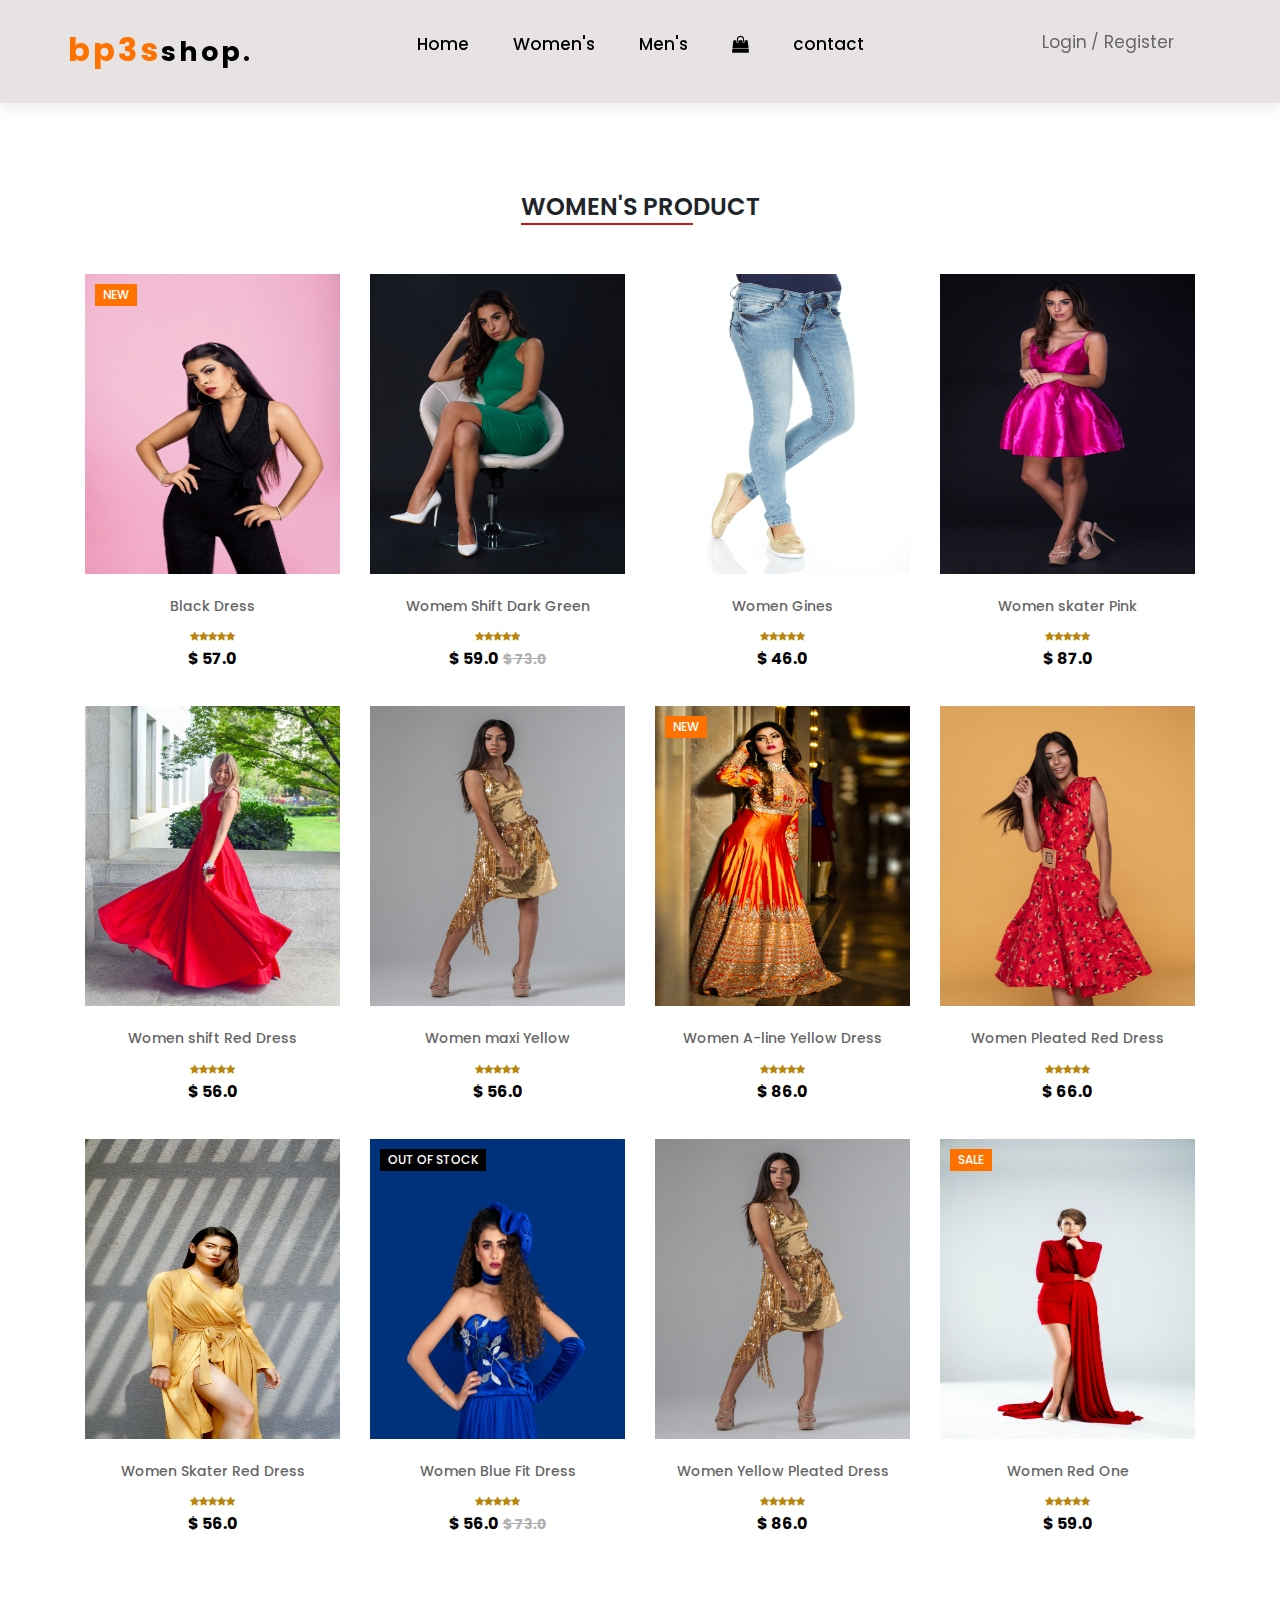
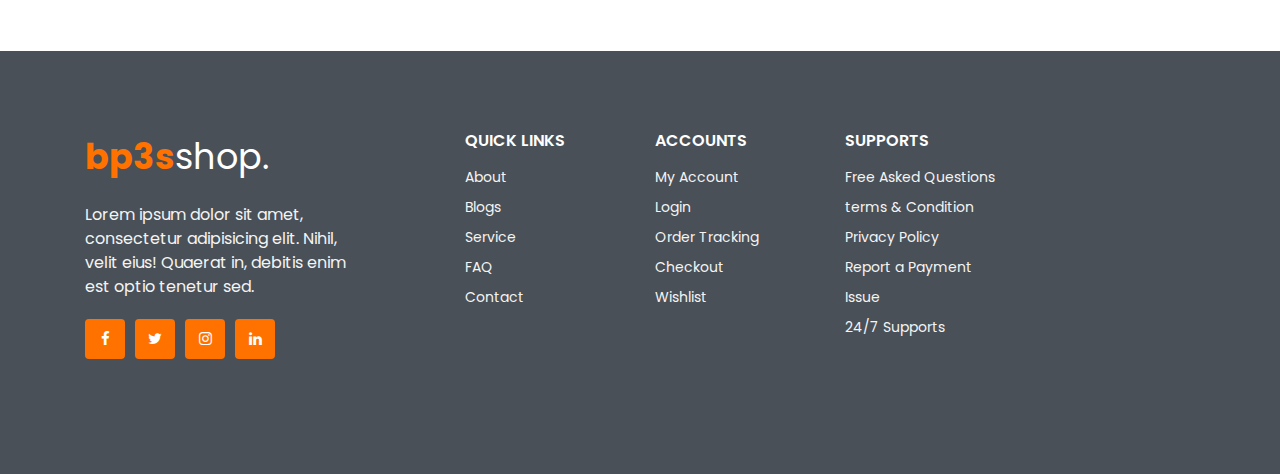
<file: women.html>
<!DOCTYPE html>
<html lang="en">
<head>
    <meta charset="UTF-8">
    <meta http-equiv="X-UA-Compatible" content="IE=edge">
    <meta name="viewport" content="width=device-width, initial-scale=1.0">
    <title>BP3Sshop</title>
    <!------------------------------------------------>
    <link rel="stylesheet" href="https://cdn.jsdelivr.net/npm/bootstrap@4.6.1/dist/css/bootstrap.min.css">
    <link rel="stylesheet" href="https://stackpath.bootstrapcdn.com/font-awesome/4.7.0/css/font-awesome.min.css">
    <!--------------------------------------------------->
    <link rel="stylesheet" href="css/owl.carousel.css">
    <link rel="stylesheet" href="css/owl.theme.green.css">

    <link rel="stylesheet" type="text/css" href="style.css">
</head>
<body>

    <header class="header">
    <div class="container-fluid">
        <div class="row">
            <div class="col-lg-3">
                <div class="header_logo">
                    <a href="index.html"><span>BP3S</span>shop.</a>
                </div>
            </div>
            <div class="col-lg-6">
                <div class="header_menu">
                    <ul>
                        <li><a href="index.html">Home</a></li>
                        <li><a href="#">Women's</a></li>
                        <li><a href="#">Men's</a></li>
                        <li><a href="#"><i class="fa fa-shopping-bag fa-1x"></i></a></li>
                        <!-- <li><a href="#">Pages</a></li>
                        <li><a href="#">Blog</a></li> -->
                        <li><a href="#">contact</a></li>
                    </ul>
                </div>
            </div>
            <div class="col-lg-3">
                <div class="header_right">
                    <div class="header_right_auth">
                        <a href="#">Login</a>
                        <a href="#">Register</a>
                    </div>
                </div>
            </div>
        </div>
    </div>
    </header>
    <!------------------------------------------------>
    <section class="product spad">
        <div class="container">
            <div class="row">
                <div class="col-lg-12 text-center">
                    <div class="section-title">
                        <h4>Women's Product</h4>
                    </div>
                </div>
            </div>
            <div class="row property_gallery">
                <div class="col-lg-3 col-md-4 col-sm-6">
                    <div class="product_item">
                        <div class="product_item_pic">
                            <img src="img/img-wom/w-black-1.jpg" alt="">
                            <div class="label new">New</div>
                            <ul class="product_hover">
                                <li><a href="#"><i class="fa fa-arrows-alt"></i></a></li>
                                <li><a href="#"><i class="fa fa-heart"></i></a></li>
                                <li><a href="#"><i class="fa fa-shopping-bag"></i></a></li>
                            </ul>
                        </div>
                        <div class="product_item_text">
                            <h6><a href="#">Black Dress</a></h6>
                            <div class="rating">
                                <i class="fa fa-star"></i>
                                <i class="fa fa-star"></i>
                                <i class="fa fa-star"></i>
                                <i class="fa fa-star"></i>
                                <i class="fa fa-star"></i>
                            </div>
                            <div class="product_price">$ 57.0</div>
                        </div>
                    </div>
                </div>
                <div class="col-lg-3 col-md-4 col-sm-6">
                    <div class="product_item">
                        <div class="product_item_pic">
                            <img src="img/img-wom/w-g-1.jpg" alt="">
                        
                            <ul class="product_hover">
                                <li><a href="#"><i class="fa fa-arrows-alt"></i></a></li>
                                <li><a href="#"><i class="fa fa-heart"></i></a></li>
                                <li><a href="#"><i class="fa fa-shopping-bag"></i></a></li>
                            </ul>
                        </div>
                        <div class="product_item_text">
                            <h6><a href="#">Womem Shift Dark Green</a></h6>
                            <div class="rating">
                                <i class="fa fa-star"></i>
                                <i class="fa fa-star"></i>
                                <i class="fa fa-star"></i>
                                <i class="fa fa-star"></i>
                                <i class="fa fa-star"></i>
                            </div>
                            <div class="product_price">$ 59.0<span>$ 73.0</span> </div>
                        </div>
                    </div>
                </div>
                <div class="col-lg-3 col-md-4 col-sm-6">
                    <div class="product_item">
                        <div class="product_item_pic">
                            <img src="img/img-wom/w-gins-1.jpg" alt="">
                           
                            <ul class="product_hover">
                                <li><a href="#"><i class="fa fa-arrows-alt"></i></a></li>
                                <li><a href="#"><i class="fa fa-heart"></i></a></li>
                                <li><a href="#"><i class="fa fa-shopping-bag"></i></a></li>
                            </ul>
                        </div>
                        <div class="product_item_text">
                            <h6><a href="#">Women Gines</a></h6>
                            <div class="rating">
                                <i class="fa fa-star"></i>
                                <i class="fa fa-star"></i>
                                <i class="fa fa-star"></i>
                                <i class="fa fa-star"></i>
                                <i class="fa fa-star"></i>
                            </div>
                            <div class="product_price">$ 46.0</div>
                        </div>
                    </div>
                </div>
                <div class="col-lg-3 col-md-4 col-sm-6">
                    <div class="product_item">
                        <div class="product_item_pic">
                            <img src="img/img-wom/w-pink-1.jpg" alt="">
                          
                            <ul class="product_hover">
                                <li><a href="#"><i class="fa fa-arrows-alt"></i></a></li>
                                <li><a href="#"><i class="fa fa-heart"></i></a></li>
                                <li><a href="#"><i class="fa fa-shopping-bag"></i></a></li>
                            </ul>
                        </div>
                        <div class="product_item_text">
                            <h6><a href="#">Women skater Pink</a></h6>
                            <div class="rating">
                                <i class="fa fa-star"></i>
                                <i class="fa fa-star"></i>
                                <i class="fa fa-star"></i>
                                <i class="fa fa-star"></i>
                                <i class="fa fa-star"></i>
                            </div>
                            <div class="product_price">$ 87.0</div>
                        </div>
                    </div>
                </div>
                <div class="col-lg-3 col-md-4 col-sm-6">
                    <div class="product_item">
                        <div class="product_item_pic">
                            <img src="img/img-wom/w-red-2.jpg" alt="">
                           
                            <ul class="product_hover">
                                <li><a href="#"><i class="fa fa-arrows-alt"></i></a></li>
                                <li><a href="#"><i class="fa fa-heart"></i></a></li>
                                <li><a href="#"><i class="fa fa-shopping-bag"></i></a></li>
                            </ul>
                        </div>
                        <div class="product_item_text">
                            <h6><a href="#">Women shift Red Dress</a></h6>
                            <div class="rating">
                                <i class="fa fa-star"></i>
                                <i class="fa fa-star"></i>
                                <i class="fa fa-star"></i>
                                <i class="fa fa-star"></i>
                                <i class="fa fa-star"></i>
                            </div>
                            <div class="product_price">$ 56.0</div>
                        </div>
                    </div>
                </div>
                <div class="col-lg-3 col-md-4 col-sm-6">
                    <div class="product_item">
                        <div class="product_item_pic">
                            <img src="img/img-wom/w-yel-2.jpg" alt="">
                            
                            <ul class="product_hover">
                                <li><a href="#"><i class="fa fa-arrows-alt"></i></a></li>
                                <li><a href="#"><i class="fa fa-heart"></i></a></li>
                                <li><a href="#"><i class="fa fa-shopping-bag"></i></a></li>
                            </ul>
                        </div>
                        <div class="product_item_text">
                            <h6><a href="#">Women maxi Yellow</a></h6>
                            <div class="rating">
                                <i class="fa fa-star"></i>
                                <i class="fa fa-star"></i>
                                <i class="fa fa-star"></i>
                                <i class="fa fa-star"></i>
                                <i class="fa fa-star"></i>
                            </div>
                            <div class="product_price">$ 56.0</div>
                        </div>
                    </div>
                </div>
                <div class="col-lg-3 col-md-4 col-sm-6">
                    <div class="product_item">
                        <div class="product_item_pic">
                            <img src="img/img-wom/w-yel-3.jpg" alt="">
                            <div class="label new">New</div>
                            <ul class="product_hover">
                                <li><a href="#"><i class="fa fa-arrows-alt"></i></a></li>
                                <li><a href="#"><i class="fa fa-heart"></i></a></li>
                                <li><a href="#"><i class="fa fa-shopping-bag"></i></a></li>
                            </ul>
                        </div>
                        <div class="product_item_text">
                            <h6><a href="#">Women A-line Yellow Dress</a></h6>
                            <div class="rating">
                                <i class="fa fa-star"></i>
                                <i class="fa fa-star"></i>
                                <i class="fa fa-star"></i>
                                <i class="fa fa-star"></i>
                                <i class="fa fa-star"></i>
                            </div>
                            <div class="product_price">$ 86.0</div>
                        </div>
                    </div>
                </div>
                <div class="col-lg-3 col-md-4 col-sm-6">
                    <div class="product_item">
                        <div class="product_item_pic">
                            <img src="img/img-wom/w-r-5.jpg" alt="">
                            
                            <ul class="product_hover">
                                <li><a href="#"><i class="fa fa-arrows-alt"></i></a></li>
                                <li><a href="#"><i class="fa fa-heart"></i></a></li>
                                <li><a href="#"><i class="fa fa-shopping-bag"></i></a></li>
                            </ul>
                        </div>
                        <div class="product_item_text">
                            <h6><a href="#">Women Pleated Red Dress</a></h6>
                            <div class="rating">
                                <i class="fa fa-star"></i>
                                <i class="fa fa-star"></i>
                                <i class="fa fa-star"></i>
                                <i class="fa fa-star"></i>
                                <i class="fa fa-star"></i>
                            </div>
                            <div class="product_price">$ 66.0</div>
                        </div>
                    </div>
                </div>
                <div class="col-lg-3 col-md-4 col-sm-6">
                    <div class="product_item">
                        <div class="product_item_pic">
                            <img src="img/img-wom/w-yel-1.jpg" alt="">
                          
                            <ul class="product_hover">
                                <li><a href="#"><i class="fa fa-arrows-alt"></i></a></li>
                                <li><a href="#"><i class="fa fa-heart"></i></a></li>
                                <li><a href="#"><i class="fa fa-shopping-bag"></i></a></li>
                            </ul>
                        </div>
                        <div class="product_item_text">
                            <h6><a href="#">Women Skater Red Dress</a></h6>
                            <div class="rating">
                                <i class="fa fa-star"></i>
                                <i class="fa fa-star"></i>
                                <i class="fa fa-star"></i>
                                <i class="fa fa-star"></i>
                                <i class="fa fa-star"></i>
                            </div>
                            <div class="product_price">$ 56.0</div>
                        </div>
                    </div>
                </div>
                <div class="col-lg-3 col-md-4 col-sm-6">
                    <div class="product_item">
                        <div class="product_item_pic">
                            <img src="img/img-wom/w-blue-1.jpg" alt="">
                            <div class="label stockout">out of stock</div>
                            <ul class="product_hover">
                                <li><a href="#"><i class="fa fa-arrows-alt"></i></a></li>
                                <li><a href="#"><i class="fa fa-heart"></i></a></li>
                                <li><a href="#"><i class="fa fa-shopping-bag"></i></a></li>
                            </ul>
                        </div>
                        <div class="product_item_text">
                            <h6><a href="#">Women Blue Fit Dress</a></h6>
                            <div class="rating">
                                <i class="fa fa-star"></i>
                                <i class="fa fa-star"></i>
                                <i class="fa fa-star"></i>
                                <i class="fa fa-star"></i>
                                <i class="fa fa-star"></i>
                            </div>
                            <div class="product_price">$ 56.0<span>$ 73.0</span></div>
                        </div>
                    </div>
                </div>
                <div class="col-lg-3 col-md-4 col-sm-6">
                    <div class="product_item">
                        <div class="product_item_pic">
                            <img src="img/img-wom/w-yel-2.jpg" alt="">
                            
                            <ul class="product_hover">
                                <li><a href="#"><i class="fa fa-arrows-alt"></i></a></li>
                                <li><a href="#"><i class="fa fa-heart"></i></a></li>
                                <li><a href="#"><i class="fa fa-shopping-bag"></i></a></li>
                            </ul>
                        </div>
                        <div class="product_item_text">
                            <h6><a href="#">Women Yellow Pleated Dress</a></h6>
                            <div class="rating">
                                <i class="fa fa-star"></i>
                                <i class="fa fa-star"></i>
                                <i class="fa fa-star"></i>
                                <i class="fa fa-star"></i>
                                <i class="fa fa-star"></i>
                            </div>
                            <div class="product_price">$ 86.0</div>
                        </div>
                    </div>
                </div>
                <div class="col-lg-3 col-md-4 col-sm-6">
                    <div class="product_item">
                        <div class="product_item_pic">
                            <img src="img/img-wom/w-red-1.jpg" alt="">
                            <div class="label sale">Sale</div>
                            <ul class="product_hover">
                                <li><a href="#"><i class="fa fa-arrows-alt"></i></a></li>
                                <li><a href="#"><i class="fa fa-heart"></i></a></li>
                                <li><a href="#"><i class="fa fa-shopping-bag"></i></a></li>
                            </ul>
                        </div>
                        <div class="product_item_text">
                            <h6><a href="#">Women Red One</a></h6>
                            <div class="rating">
                                <i class="fa fa-star"></i>
                                <i class="fa fa-star"></i>
                                <i class="fa fa-star"></i>
                                <i class="fa fa-star"></i>
                                <i class="fa fa-star"></i>
                            </div>
                            <div class="product_price">$ 59.0</div>
                        </div>
                    </div>
                </div>
            </div>
        </div>
    </section>
    <!----------------------------------------------------->
    <section class="footer spad">
        <div class="container">
            <div class="row">
                <div class="col-lg-4 col-md-6 col-sm-12">
                    <div class="footer_about">
                        <div class="footer_logo">
                            <a href="index.html"><span>bp3s</span>shop.</a>
                        </div>
                        <p>Lorem ipsum dolor sit amet, consectetur adipisicing elit. Nihil, velit eius! Quaerat in, debitis enim est optio tenetur sed.</p>
                        <div class="footer_social">
                            <a href="#"><i class="fa fa-facebook"></i></a>
                            <a href="#"><i class="fa fa-twitter"></i></a>
                            <a href="#"><i class="fa fa-instagram"></i></a>
                            <a href="#"><i class="fa fa-linkedin"></i></a>
                        </div>
                    </div>
                </div>
                <div class="col-lg-2 col-md-3">
                    <div class="footer_widgt">
                        <h6>Quick Links</h6>
                        <ul>
                            <li><a href="#">About</a></li>
                            <li><a href="#">Blogs</a></li>
                            <li><a href="#">Service</a></li>
                            <li><a href="#">FAQ</a></li>
                            <li><a href="#">Contact</a></li>
                        </ul>
                    </div>
                </div>
                <div class="col-lg-2 col-md-3">
                    <div class="footer_widgt">
                        <h6>Accounts</h6>
                        <ul>
                            <li><a href="#">My Account</a></li>
                            <li><a href="#">Login</a></li>
                            <li><a href="#">Order Tracking</a></li>
                            <li><a href="#">Checkout</a></li>
                            <li><a href="#">Wishlist</a></li>
                        </ul>
                    </div>
                </div>
                <div class="col-lg-2 col-md-3">
                    <div class="footer_widgt">
                        <h6>Supports</h6>
                        <ul>
                            <li><a href="#">Free Asked Questions</a></li>
                            <li><a href="#">terms & Condition</a></li>
                            <li><a href="#">Privacy Policy</a></li>
                            <li><a href="#">Report a Payment Issue</a></li>
                            <li><a href="#">24/7 Supports</a></li>
                        </ul>
                    </div>
                </div>
            </div>
        </div>
    </section>
    <!------------------------------------------------->
    <script src="https://cdn.jsdelivr.net/npm/jquery@3.6.0/dist/jquery.slim.min.js"></script>
<!-- Popper JS -->
<script src="https://cdn.jsdelivr.net/npm/popper.js@1.16.1/dist/umd/popper.min.js"></script>

<!-- Latest compiled JavaScript -->
<script src="https://cdn.jsdelivr.net/npm/bootstrap@4.6.1/dist/js/bootstrap.bundle.min.js"></script>
</body>
</html>
</file>
<file: contact1.css>
@import url('https://fonts.googleapis.com/css2?family=Montserrat:wght@300;400;500;700&family=Poppins:wght@200;300;400;500;600;700;800;900&display=swap');
*{
    margin: 0;
    padding:0;
    box-sizing: border-box;
    font-family: 'Poppins', sans-serif;
}
.contact{
    position:relative;
    min-height: 100vh;
    padding:50px 100px;
    display:flex;
    justify-content: center;
    align-items: center;
    flex-direction: column;
    background:linear-gradient(rgb(218, 134, 134),#000);
}
.contact .content{
    max-width: 800px;
    text-align: center;
}
.contact .content h2{
    font-size:36px;
    font-weight: 500;
    color:#fff;
}
.contact .content p{
    font-size:15px;
    font-weight: 300;
    color:#fff;
}
.container{
    width:100%;
    display:flex;
    justify-content: center;
    align-items: center;
    margin-top: 40px;
}
.container .contactInfo{
    width:50%;
    display: flex;
    flex-direction: column;
}
.container .contactInfo .box{
    position: relative;
    padding:20px 0;
    display: flex;
}
.container .contactInfo .box .icon{
    min-width: 60px;
    height: 60px;
    background-color: #fff;
    display: flex;
    justify-content: center;
    align-items: center;
    border-radius: 50%;
    font-size: 22px;
}
.container .contactInfo .box .text{
    display: flex;
    margin-left: 20px;
    font-size: 16px;
    color:#fff;
    flex-direction: column;
    font-weight: 300;
}
.container .contactInfo .box .text h3{
    font-weight: 500;
    color:#00bcd4;
}
.contactForm{
    width:40%;
    padding:40px;
    background: #fff;/*linear-gradient(cyan,white); */
}
.contactForm h2{
    font-size: 30px;
    color:#333;
    font-weight: 500;
}
.contactForm .inputBox{
    position: relative;
    width:100%;
    margin-top: 10px;
}
.contactForm .inputBox input,
.contactForm .inputBox textarea
{
    width:100%;
    padding:5px 0;
    font-size: 16px;
    margin:10px 0;
    border:none;
    border-bottom: 2px solid #333;
    outline:none;
    resize: none;

}
.contactForm .inputBox span{
    position: absolute;
    left:0;
    padding:5px 0;
    font-size: 16px;
    margin:10px 0;
    pointer-events: none;
    transition: 0.5s;
    color:#666;
}
.contactForm .inputBox input:focus ~ span,
.contactForm .inputBox input:valid ~ span,
.contactForm .inputBox textarea:focus ~ span,
.contactForm .inputBox textarea:valid ~ span

{
    color: #e91e63;
    font-size: 12px;
    transform: translateY(-20px);
}
.contactForm .inputBox input[type='submit']{
    width:100px;
    background: #00bcd4;
    color:#fff;
    border:none;
    cursor:pointer;
    padding:10px;
    font-size: 18px;
}
@media (max-width:991px)
{
    .contact{
        padding:50px;
    }
    .container{
        flex-direction: column;
    }
    .container .contactInfo{
        margin-bottom: 40px;
    }
    .container .contactInfo,
    .contactForm {
        width: 100%;
    }
}
</file>
<file: style.css>
@import url('https://fonts.googleapis.com/css2?family=Montserrat:wght@300;400;500;700&family=Poppins:wght@200;300;400;500;600;700;800;900&display=swap');
*{
    margin: 0;
    padding: 0;
    font-family: 'Poppins', sans-serif;
    box-sizing: border-box;
}
a, a:hover, a:focus{
    text-decoration: none;
    outline: none;
}
li{
    list-style: none;
    display: inline-block;
}
.header{
    background-color:#e7e3e3;
    box-shadow: 0px 5px 10px rgba(91,91,91,0.1);
    margin-bottom: 10px;
   
}
header{
    position: sticky;
    top: 0;
    z-index: 9999;
}
.header_logo{
    padding: 26px 0;
    text-align: center;
    text-transform: lowercase;
}
.header_logo a{
    display: inline-block;
    color:#000;
    font-size: 27px;
    font-weight: 700;
    letter-spacing: 3px;
}
.header_logo a span{
    color: #ff7200;
    font-size: 32px;
    font-weight: 700;

}
.header_menu{
    padding: 30px 0 27px;
    text-align: center;

}
.header_menu ul li {
    position: relative;
    display: inline-block;
    margin-right: 40px;
}
.header_menu ul li a{
    color: #000;
    font-size: 17px;
    font-weight: 500;
    display: block;
    padding: 2px 0;
    position: relative; 
}
.header_menu ul li a::after{
    position: absolute;
    content: '';
    left: 0;
    bottom: 0;
    width: 100%;
    height:2px;
    background-color: #ff7200;
    transition: all 0.5s;
    transform: scale(0);
}
.header_menu ul li:hover a::after{
    transform: scale(1);
}
.header_menu ul li:last-child{
    margin-right: 0;
}
.header_right{
    text-align: center;
    padding: 30px 0 27px;
}
.header_right .header_right_auth{
    display: inline-block;
    margin-right: 25px;
}
.header_right .header_right_auth a{
    font-size: 17px;
    color:#666666;
    position: relative;
    margin-right: 13px;
}
.header_right .header_right_auth a:last-child{
    margin-right: 0;
}
.header_right .header_right_auth a:after{
    position: absolute;
    right:-12px;
    top:0px;
    content: '/';
    font-size: 16px;
}
.header_right .header_right_auth a:last-child:after{
    display: none;
}
/* ---------------------------------------------------------- */
.categories{
    position: relative;
    overflow: hidden;

}
.categories .categories_item{
    position: relative;
    height: auto;
    display: flex;
    align-items: center;
    margin-bottom: 10px;
    margin-right: 10px;
}
.categories .categories_item img{
    height: 245px;
    width: 100%;
}
.categories .categories_large_item img{
    height:500px;
    width:100%;
}
/* ------------------------------------------------------------- */
.categories .categories_text{
    position: absolute;
    left:50px;

}
.categories .categories_large_item .categories_text{
    position: absolute;
    left:50px;
    max-width: 250px;
} 
.categories .categories_large_item .categories_text p{
    margin-bottom: 15px;
}
.categories .categories_text h1{
    color: #000;
    margin-bottom:  5px;
}
.categories .categories_text h4{
    color:#000;
    font-weight: 700;
}
.categories .categories_text a{
    font-size: 14px;
    color: #000;
    text-transform: uppercase;
    font-weight: 600;
    position: relative;
    padding:0 0 3px;
    display: inline-block;
}
.categories .categories_text a:after{
    position:absolute;
    left: 0;
    bottom: 0;
    height: 2px;
    width: 100%;
    background-color: #ff7200;
    content: '';
}
/* ------------------------------------- */
.product{
    padding-top: 60px;
    padding-bottom: 50px;
}
.product .section-title{
    margin-bottom: 45px;
}
.product .section-title h4{
    columns: #000;
    font-weight: 600;
    text-transform: uppercase;
    position: relative;
    display: inline-block;
}
.product .section-title h4::after{
    position:absolute;
    content: '';
    left:0;
    bottom:-4px;
    height: 2px;
    width: 172px;
    background-color: #ca1515;
}
.spad{
    padding-top: 80px;
    padding-bottom: 80px;
}
.product_item{
    margin-bottom: 35px;
}
.product_item_pic{
    position:relative;
    overflow: hidden;
    
}
.product_item_pic img{
    height:300px;
    width:100%;
     background-size: cover; 
}

.product_item_pic .label{
    position:absolute;
    font-size: 12px;
    color: #fff;
    font-weight: 500;
    display: inline-block;
    padding: 2px 8px;
    text-transform: uppercase;
    position: absolute;
    left:10px;
    top: 10px;
}
.product_item_pic .label.new{
    background-color: #ff7200;
}
.product_item_text {
    text-align: center;
    padding-top: 22px;
}
.product_item_text h6 a{
    font-size: 14px;
    color: #666666;
}
.product_item_text .rating i{
    font-size: 10px;
    color:darkgoldenrod;
    margin-right: -4px;
}
.product_item_text .rating i:last-child{
    margin-right: 0;
}
.product_item_text .product_price{
    color:#000;
    font-weight: 700;
}
.product_hover{
    position: absolute;
    left: 0;
    width:100%;
    bottom: 30px;
    text-align: center;
}
.product_hover li{
    list-style: none;
    display: inline-block;
    margin-right: 10px;
    position: relative;
    top:100px;
    opacity: 0;
}
.product_hover li:last-child{
    margin: 0;
}
.product_hover li:hover a{
    background-color: #ff7200;
}
.product_hover li:hover a{
    color:#000;
    transform: rotate(360deg);
}
.product_hover li a{
    font-size: 18px;
    color:#000;
    display: block;
    width:45px;
    height: 45px;
    background-color: #fff;
    line-height: 45px;
    border-radius: 50px;
    box-shadow: 0 0 25px rgba(24,24,24,0.4);
    transition: all 0.5s;
}
.product_hover li a i{
    position: relative;
    display: inline-block;
    transform: rotate(360deg);
    transition: all 0.3s;
}
.product_item:hover .product_hover li{
    opacity: 1;
    top:0;
}
.product_hover li:nth-child(1){
    transition: all 0.4s ease 0.1s;
}
.product_hover li:nth-child(2){
    transition: all 0.4s ease 0.15s;
}
.product_hover li:nth-child(3){
    transition: all 0.4s ease 0.2s;
}
.product_hover li:nth-child(4){
    transition: all 0.4s ease 0.25s;
}

.product_item_pic .label.stockout{
    background-color: #000;
}
.product_item_pic .label.sale{
    background-color: #ff7200;
}
.product_item_text .product_price span{
    font-size: 14px;
    color:#b1b0b0;
    text-decoration: line-through;
    margin-left: 4px;
}
/* ---------------------------------------------------------------------- */

.banner{
    position:relative;
    height:500px;
    margin-bottom: 50px;
}
.banner.bg-img{
    background-image: url(img/img-ban-2.jpg);
    background-repeat: no-repeat;
    background-size: cover;
}
.banner_text span{
    font-size: 18px;
    color:#ff7200;
    text-transform: uppercase;
}
.banner_text h1{
    font-size: 65px;
    color:#000;
    margin-bottom: 15px;
}
.banner_text a,
.discount_text a{
    font-size: 14px;
    color:#000;
    text-transform: uppercase;
    font-weight: 700;
    position: relative;
    padding:0 0 3px;
    display: inline-block;
}
.banner_text a::after,
.discount_text a::after{
    position: absolute;
    left:0;
    bottom:0;
    height:2px;
    width:100%;
    background: #ff7200;
    content:'';
}
.banner_slider{
    text-align: center;
    padding:150px 0 0;
}
.owl-theme .owl-dots .owl-dot span{
    width: 20px;
    height: 20px;
    background:#ff7200;
}
.owl-theme .owl-nav.disabled+.owl-dots{
    margin-top: 50px;
}
/* ------------------------------------------------------ */

.discount_pic img{
    min-width:100%;
    height:100%;
}
.discount_text{
    background-color:#f4f4f4;
    height:auto;
    padding:75px 90px 50px;
    text-align: center;
}
.discount_text a{
    font-size: 14px;
    color:#000;
    text-transform: uppercase;
    font-weight: 700;
    padding: 0 0 3px;
    display:inline-block;
}
.discount_text .discount_text_title{
    text-align: center;
    position: relative;
    z-index: 1;
    margin-bottom: 50px;
}
.discount_text .discount_text_title::after{
    content:'';
    position: absolute;
    left:50%;
    top:-38px;
    height:183px;
    width:183px;
    background-color: #fff;
    z-index: -1;
    margin-left: -90px;
}
.discount_text .discount_text_title span{
    font-size: 20px;
    color:#000;
    font-weight: 500;
    text-transform: uppercase;
}
.discount_text .discount_text_title h2{
    font-size: 55px;
    color:#ff7200;
    margin-bottom: 10px;
    margin-left: -26px;
}
.discount_text .discount_text_title h5{
    color:#ff7200;
    font-weight: 700;
}
.discount_text .discount_text_title h5 span{
    font-size: 14px;
    color:#000;
}

/* ------- */
.discount_countdown{
    text-align: center;
    margin-bottom: 10px;
}
.discount_countdown .countdown_item{
    margin-bottom: 15px;
    float:left;
    width:25%;
}
.discount_countdown .countdown_item:last-child{
    margin-right: 0;
}
.discount_countdown .countdown_item span{
    font-size: 30px;
    font-weight: 600;
    color:#000;
    display: inline-block;
}
.discount_countdown .countdown_item p{
    color:#000;
    margin-bottom: 0;
    display: inline-block;
    font-weight: 600;
}
/* ----------------- */
.shop-method-area .single-method i{
/*     margin-left: 90px; */
    font-size: 45px;
    color:#ff7200;
    margin-bottom: 25px;
    display: block;
    text-align:center;
}
.shop-method-area .single-method h6{
    color:#282828;
    font-size: 20px;
    font-weight: 600;
    line-height:1.2;
    margin-bottom: 12px;
    text-align:center;
}
.shop-method-area .single-method p{
    font-size: 15px;
    text-align:center;
}

/* ------------------------------------------------------------- */
.newsletter-area{
    background-color: #f4f4f4;
}
.newsletter-area form{
    margin: 0 auto;
    width:60%;
}
.newsletter-area p{
    font-size: 18px;
    margin-bottom: 32px;
    color:#777;
    font-weight: 600;
}
.subscribe-sec input{
    padding:25px;
    color:#495057;
    border-radius: 50px;
    font-size: 16px;
    border:none;
    outline: none;
    letter-spacing: 2px;
    box-shadow: 1px 3px 8px rgba(0,0,0,0.15);
}
.btn.submit{
    background-color: #ff7200;
    color:#fff;
    padding:15px 40px;
    text-transform: uppercase;
    border-radius: 50px;
    font-size: 15px;
    letter-spacing: 2px;
    font-weight: 600;
    box-shadow: 1px 3px 8px rgba(0,0,0,0.15);
    transition: all 0.3s;
    margin-left: 23px;
}
.btn.submit:hover{
    background-color: #e65656;
} 
/* ------------------------------- */
.footer{
    background-color: #495057;
}
.footer .footer_about {
    margin-bottom: 30px;
}
.footer .footer_about p{
    margin-bottom: 20px;
    padding-right: 80px;
    color:#f4f4f4;

}
.footer .footer_logo{
    margin-bottom: 20px;
}
.footer .footer_logo a{
    font-size: 35px;
    color:white;
    /* text-transform: uppercase; */

}
.footer .footer_logo a span{
    color:#ff7200;
    font-size: 35px;
    font-weight: 700;

}
.footer .footer_widgt{
    margin-bottom: 30px;
}
.footer .footer_widgt h6{
    color:#fff;
    font-weight: 600;
    text-transform: uppercase;
    margin-bottom: 12px;
}
.footer .footer_widgt ul li{
    list-style: none;
    display: block;
}
.footer .footer_widgt  ul li a{
    font-size: 14px;
    color:#f4f4f4;
    line-height: 30px;
}
.footer .footer_social a{
    height: 40px;
    width:40px;
    display: inline-block;
    background-color: #ff7200;
    font-size: 15px;
    color:#fff;
    line-height: 40px;
    text-align: center;
    border-radius: 10%;
    margin-right: 6px;
    margin-bottom: 5px;
    transition: all 0.5s;
}
.footer .footer_social  a:hover{
    background-color: #e65656;
    color:#fff;
}
</file>
